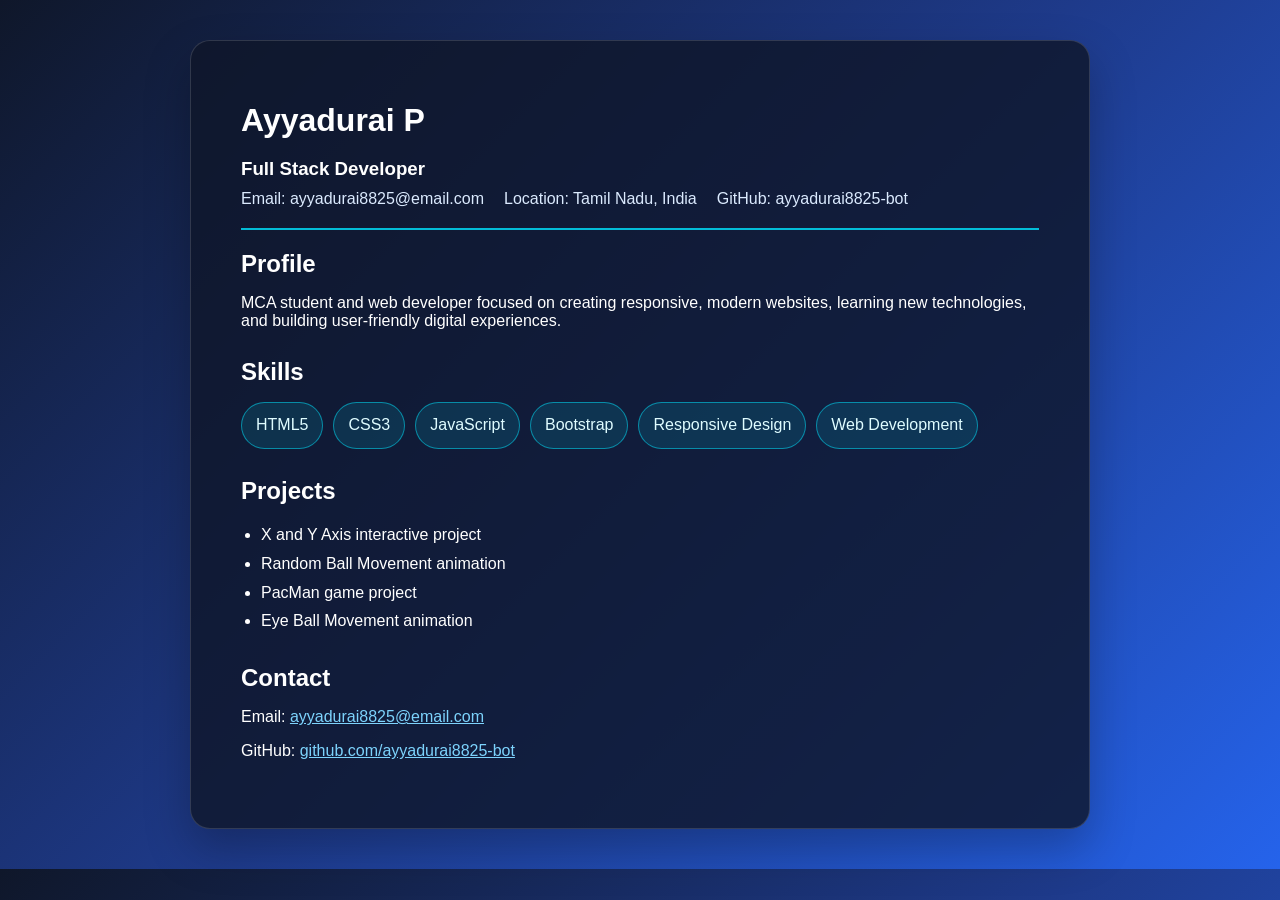
<file: resume.html>
<!DOCTYPE html>
<html lang="en">
<head>
    <meta charset="UTF-8">
    <meta name="viewport" content="width=device-width, initial-scale=1.0">
    <title>Ayyadurai | Resume</title>
    <style>
        * { box-sizing: border-box; }
        body {
            margin: 0;
            font-family: Arial, sans-serif;
            background: linear-gradient(135deg, #0f172a, #1e3a8a, #2563eb);
            color: #fff;
            padding: 40px 20px;
        }
        .resume {
            max-width: 900px;
            margin: 0 auto;
            background: rgba(15, 23, 42, 0.82);
            border: 1px solid rgba(255, 255, 255, 0.14);
            border-radius: 20px;
            padding: 40px 50px;
            box-shadow: 0 20px 45px rgba(0,0,0,0.25);
        }
        h1, h2, h3 { margin-bottom: 10px; }
        .header {
            border-bottom: 2px solid rgba(0, 229, 255, 0.8);
            padding-bottom: 20px;
            margin-bottom: 20px;
        }
        .meta {
            display: flex;
            flex-wrap: wrap;
            gap: 20px;
            color: #dbeafe;
            margin-top: 10px;
        }
        section { margin-bottom: 28px; }
        ul { padding-left: 20px; line-height: 1.8; }
        .skills {
            display: flex;
            flex-wrap: wrap;
            gap: 10px;
            padding: 0;
            list-style: none;
        }
        .skills li {
            background: rgba(0, 229, 255, 0.12);
            border: 1px solid rgba(0, 229, 255, 0.5);
            color: #dffcff;
            border-radius: 999px;
            padding: 8px 14px;
        }
        a {
            color: #7dd3fc;
        }
        @media (max-width: 600px) {
            .resume { padding: 24px 20px; }
            .meta { flex-direction: column; gap: 6px; }
        }
    </style>
</head>
<body>
    <div class="resume">
        <header class="header">
            <h1>Ayyadurai P</h1>
            <h3>Full Stack Developer</h3>
            <div class="meta">
                <span>Email: ayyadurai8825@email.com</span>
                <span>Location: Tamil Nadu, India</span>
                <span>GitHub: ayyadurai8825-bot</span>
            </div>
        </header>

        <section>
            <h2>Profile</h2>
            <p>
                MCA student and web developer focused on creating responsive, modern websites, learning new technologies,
                and building user-friendly digital experiences.
            </p>
        </section>

        <section>
            <h2>Skills</h2>
            <ul class="skills">
                <li>HTML5</li>
                <li>CSS3</li>
                <li>JavaScript</li>
                <li>Bootstrap</li>
                <li>Responsive Design</li>
                <li>Web Development</li>
            </ul>
        </section>

        <section>
            <h2>Projects</h2>
            <ul>
                <li>X and Y Axis interactive project</li>
                <li>Random Ball Movement animation</li>
                <li>PacMan game project</li>
                <li>Eye Ball Movement animation</li>
            </ul>
        </section>

        <section>
            <h2>Contact</h2>
            <p>Email: <a href="mailto:ayyadurai8825@email.com">ayyadurai8825@email.com</a></p>
            <p>GitHub: <a href="https://github.com/ayyadurai8825-bot" target="_blank" rel="noopener noreferrer">github.com/ayyadurai8825-bot</a></p>
        </section>
    </div>
</body>
</html>
</file>
